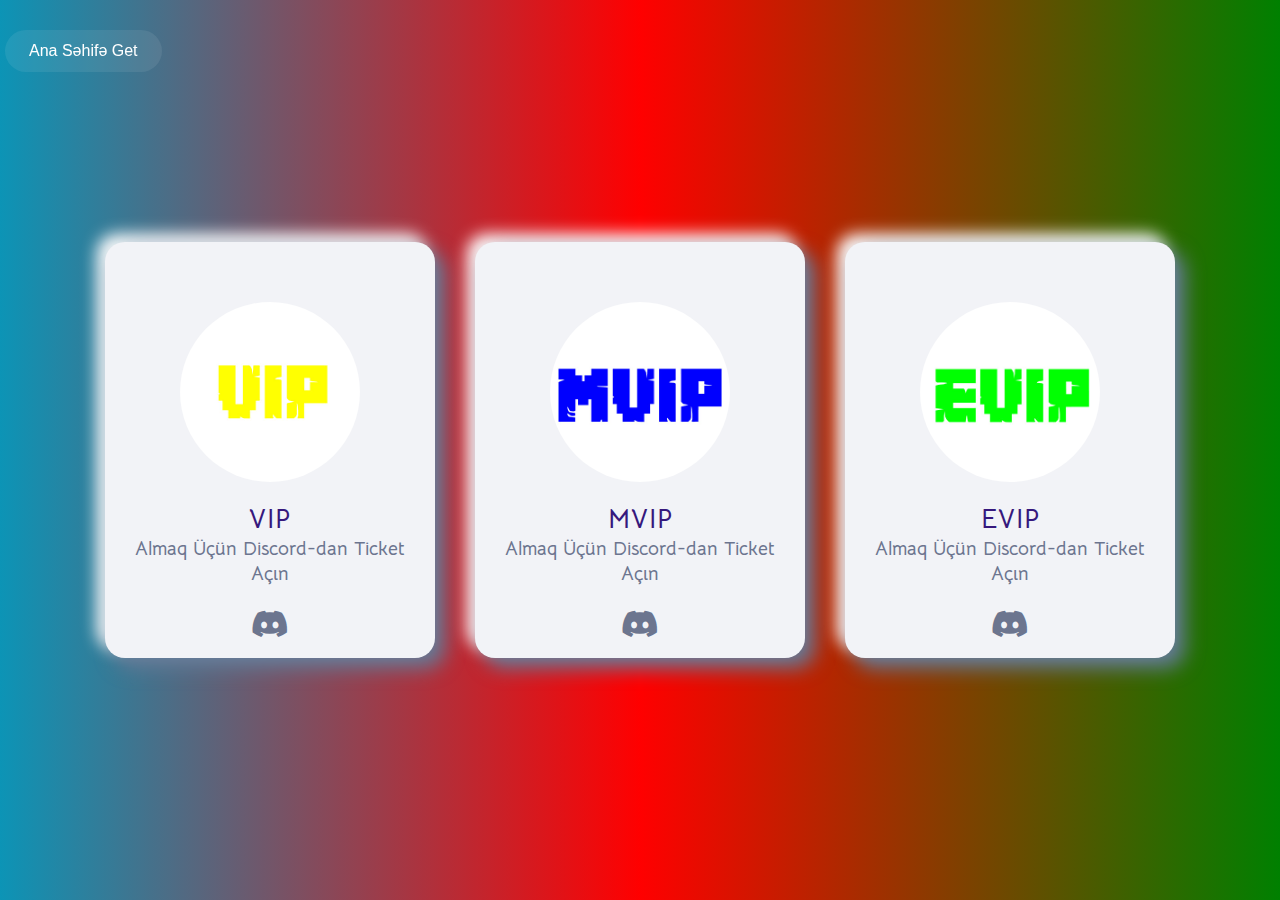
<file: website/store.html>
<!DOCTYPE html>
<html lang="en">

<head>
    <meta charset="UTF-8">
    <meta http-equiv="X-UA-Compatible" content="IE=edge">
    <meta name="viewport" content="width=device-width, initial-scale=1.0">
    <link rel="stylesheet" href="https://cdnjs.cloudflare.com/ajax/libs/font-awesome/6.1.1/css/all.min.css">
    <link rel="stylesheet" href="css/store.css">
    <title>AzeMc-Store</title>


</head>

<body>

    <a href="index.html" class="menu-button">Ana Səhifə Get</a>

    <div class="container">
        <div class="card">
            <div class="content">
                <div class="imgBx">
                    <img src="img/vip.jpg" alt="">
                </div>
                <div class="contentBx">
                    <h4>VIP</h4>
                    <h5>Almaq Üçün Discord-dan Ticket Açın</h5>
                </div>
                <div class="sci">
                    <a href="#"><i class="fa-brands fa-discord" aria-hidden="true"></i></a>
                </div>
            </div>
        </div>
        <div class="card">
            <div class="content">
                <div class="imgBx">
                    <img src="img/mvip.jpg" alt="">
                </div>
                <div class="contentBx">
                    <h4>MVIP</h4>
                    <h5>Almaq Üçün Discord-dan Ticket Açın</h5>
                </div>
                <div class="sci">
                    <a href="#"><i class="fa-brands fa-discord" aria-hidden="true"></i></a>
                </div>
            </div>
        </div>
        <div class="card">
            <div class="content">
                <div class="imgBx">
                    <img src="img/evip.jpg" alt="">
                </div>
                <div class="contentBx">
                    <h4>EVIP</h4>
                    <h5>Almaq Üçün Discord-dan Ticket Açın</h5>
                </div>
                <div class="sci">
                    <a href="#"><i class="fa-brands fa-discord" aria-hidden="true"></i></a>
                </div>
            </div>
        </div>

    </div>
</body>

</html>
</file>
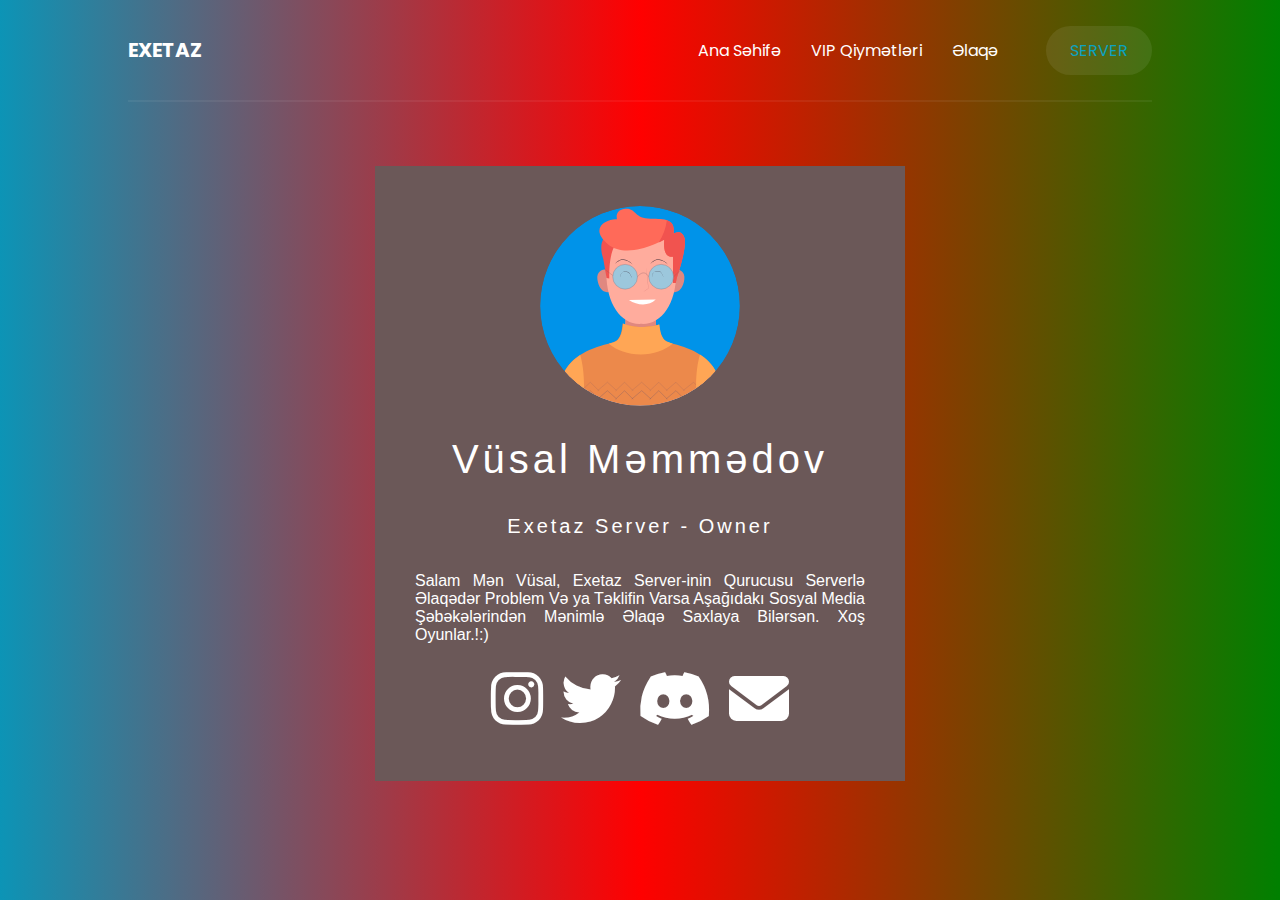
<file: website/əlaqə.html>
<!DOCTYPE html>
<html lang="en">
<head>
    <meta charset="UTF-8">
    <meta http-equiv="X-UA-Compatible" content="IE=edge">
    <meta name="viewport" content="width=device-width, initial-scale=1.0">
    <title>AzeMc-Əlaqə</title>
    <link rel="stylesheet" href="css/əlaqə.css">
    <link rel="stylesheet" href="https://cdnjs.cloudflare.com/ajax/libs/font-awesome/6.1.1/css/all.min.css">
</head>
<body>
    <header class="container">
        <nav>
            <div class="logo">
                <a href="index.html">EXETAZ</a>
            </div>
            <div class="menu">
                <ul>
                    <li><a href="index.html">Ana Səhifə</a></li>
                    <li><a href="store.html">VIP Qiymətləri</a></li>
                    <li><a href="əlaqə.html">Əlaqə</a></li>
                </ul>
                <a href="" class="menu-button">SERVER</a>
            </div>
        </nav>
    </header>
    <div class="box">
        <img src="img/admin.svg">
        <h1>Vüsal Məmmədov</h1>
        <h5>Exetaz Server - Owner</h5>
        <p>Salam Mən Vüsal, Exetaz Server-inin Qurucusu Serverlə Əlaqədər Problem Və ya Təklifin Varsa Aşağıdakı Sosyal Media Şəbəkələrindən Mənimlə Əlaqə Saxlaya Bilərsən. Xoş Oyunlar.!:)</p>
        <ul>
            <li><a href=""><i class="fab fa-instagram"></i></a></li>
            <li><a href=""><i class="fab fa-twitter"></i></a></li>
            <li><a href=""><i class="fab fa-discord"></i></a></li>
            <li><a href=""><i class="fa-solid fa-envelope"></i></a></li>
        </ul>
    </div>
</body>
</html>
</file>
<file: website/css/store.css>
@import url('https://fonts.googleapis.com/css2?family=Bellota+Text:ital,wght@0,300;0,400;0,700;1,300;1,400;1,700&display=swap');
* {
    margin: 0;
    padding: 0;
    box-sizing: border-box;
    font-family: 'Bellota Text', cursive;
}

.menu-button {
    color: white;
    text-decoration: none;
    background-color: rgba(255, 255, 255, 0.08);
    padding: 12px 24px;
    border-radius: 56px;
    transition: all .25s ease;
    position: fixed;
    top: 30px;
    left: 5px;
    font-family: 'Poppins', sans-serif;
}

.menu-button:hover {
    background-color: #0ba2c0;
    color: white;
}

body {
    display: flex;
    justify-content: center;
    align-items: center;
    min-height: 100vh;
    width: 100%;
    background-image: linear-gradient(90deg, rgb(12, 148, 182) 0%, red 50%, green 100%);
}

.container {
    display: flex;
    justify-content: center;
    align-items: center;
    flex-wrap: wrap;
}

.container .card {
    width: 330px;
    height: 416px;
    padding: 60px 30px;
    margin: 20px;
    background: #f2f3f7;
    box-shadow: 0.6em 0.6em 1.2em #637a97, -0.5em -0.5em 1em #ffffff;
    border-radius: 20px;
}

.container .card .content {
    display: flex;
    justify-content: center;
    align-items: center;
    flex-direction: column;
}

.container .card .content .imgBx {
    width: 180px;
    height: 180px;
    border-radius: 50%;
    position: relative;
    margin-bottom: 20px;
    overflow: hidden;
}

.container .card .content .imgBx img {
    position: absolute;
    top: 0;
    left: 0;
    width: 100%;
    height: 100%;
    object-fit: cover;
}

.container .card .content .contentBx h4 {
    color: #36187d;
    font-size: 1.7rem;
    font-weight: bold;
    text-align: center;
    letter-spacing: 1px;
}

.container .card .content .contentBx h5 {
    color: #6c758f;
    font-size: 1.2rem;
    font-weight: bold;
    text-align: center;
}

.container .card .content .sci {
    margin-top: 20px;
}

.container .card .content .sci a {
    text-decoration: none;
    color: #6c758f;
    font-size: 30px;
    margin: 10px;
}

.container .card .content .sci a:hover {
    color: #090a0a;
}
</file>
<file: website/css/əlaqə.css>
@import url('https://fonts.googleapis.com/css2?family=Poppins:wght@300;400;600;700&display=swap');

body{
    margin: 0;
    padding: 0;
    background-image: linear-gradient(90deg, rgb(12, 148, 182) 0%, red 50%, green 100%);
    background-size: cover;
}

.container {
    width: 80%;
    margin: auto;
}

header {
    height: 100px;
    border-bottom: 2px solid rgba(255, 255, 255, 0.06);
}

header nav {
    display: flex;
    justify-content: space-between;
    align-items: center;
    height: 100%;
}

header nav .logo a {
    color: white;
    text-decoration: none;
    font-weight: 700;
    font-size: 20px;
    font-family: 'Poppins', sans-serif;
}

nav ul {
    list-style: none;
    display: flex;
    column-gap: 30px;
}

nav ul li a {
    color: white;
    text-decoration: none;
    transition: color .25s ease;
    font-family: 'Poppins', sans-serif;
}

nav ul li a:hover {
    color: #0ba2c0;
}

nav .menu {
    display: flex;
    align-items: center;
    column-gap: 48px;
    font-family: 'Poppins', sans-serif;
}

nav .menu .menu-button {
    color: #0ba2c0;
    text-decoration: none;
    background-color: rgba(255, 255, 255, 0.08);
    padding: 12px 24px;
    border-radius: 56px;
    transition: all .25s ease;
}

nav .menu .menu-button:hover {
    background-color: #0ba2c0;
    color: white;
}

.box{
    width: 450px;
    background: #6b5858;
    padding: 40px;
    text-align: center;
    margin: auto;
    margin-top: 5%;
    color: #fff;
    font-family: sans-serif;
}

.box img{
    border-radius: 50%;
    width: 200px;
    height: 200px;
    transition: 0.5s;
    cursor: pointer;
}

.box img:hover{
    transform: scale(0.9);
}

.box h1{
    font-size: 40px;
    letter-spacing: 4px;
    font-weight: 100;
}

.box h5{
    font-size: 20px;
    font-weight: 100;
    letter-spacing: 3px;
}

.box p{
    text-align: justify;
}

ul{
    margin: 0;
    padding: 0;
}

.box li{
    display: inline-block;
    margin: 6px;
    list-style: none;
}

.box li a{
    color: white;
    font-size: 60px;
    transition: all ease-in-out 250ms;
}

.box li a:hover{
    color: aquaf;
}
</file>
